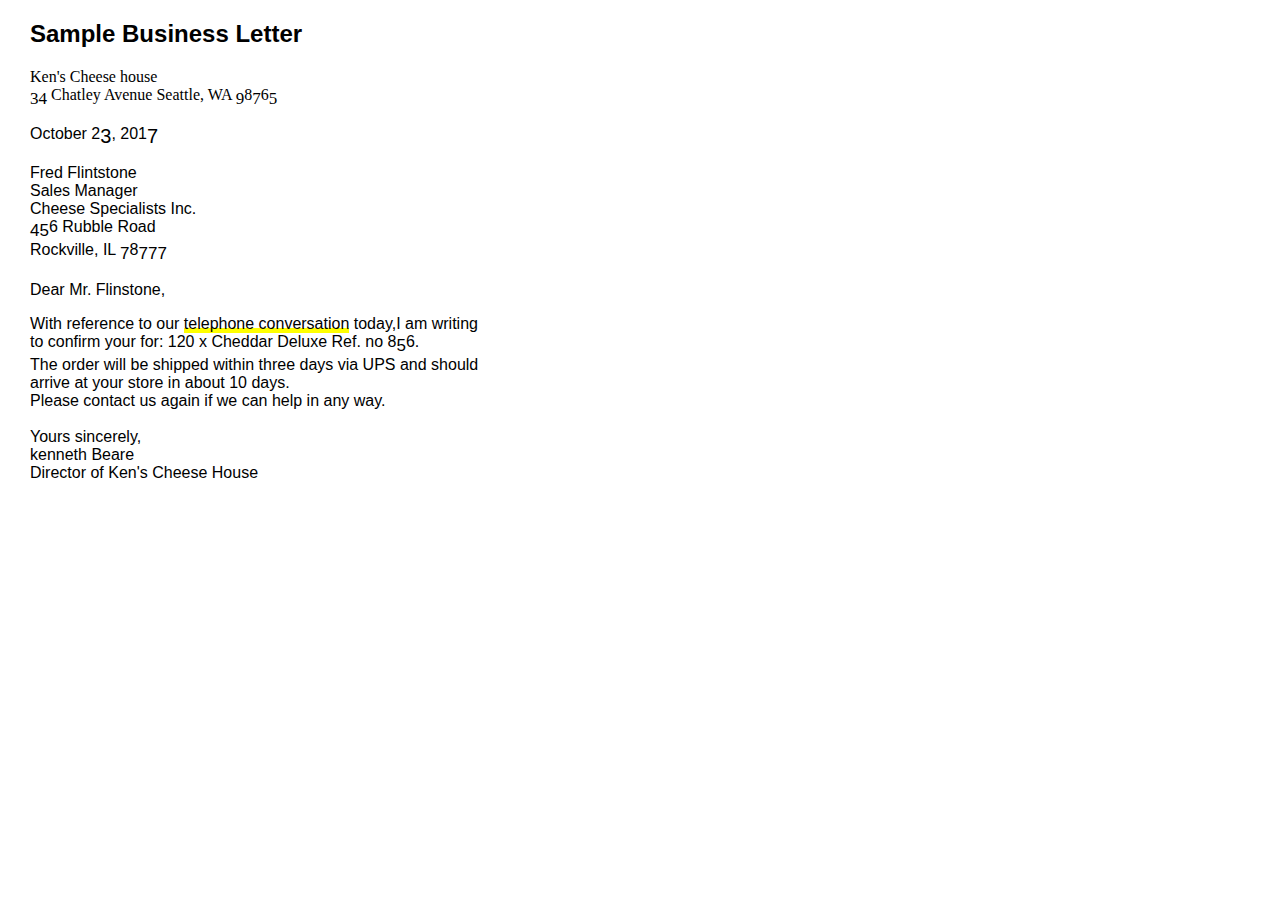
<file: dAY_1.html>
<!DOCTYPE html>
<html>

<head>
	<meta charset="utf-8">
	<title>Day_1</title>
	<style>
		body {
			margin-left: 30px;
		}

		.fir h2 {
			font-family: sans-serif;
		}

		.fir p {
			text-align: left;
			font-family: sans-serif;
			left: 5px;
		}

		.fir sub {
			font-size: 17px;
		}

		.fir #gg {
			font-size: 20px;
		}
	</style>
</head>

<body>
	<div class="fir">
		<h2><strong>Sample Business Letter</strong></h2>
		Ken's Cheese house<br>
		<sub>34</sub> Chatley Avenue
		Seattle, WA <sub>9</sub>8<sub>7</sub>6<sub>5</sub>
		<p>October 2<sub id="gg">3</sub>, 201<sub id="gg">7</sub></p>
		<p>Fred Flintstone<br>Sales Manager<br>Cheese Specialists Inc.<br><sub>45</sub>6 Rubble Road<br>
			Rockville, IL <sub>7</sub>8<sub>777</sub></p>
		<p>Dear Mr. Flinstone,</p>
		<p>With reference to our <span
				style="border-bottom: 5px solid yellow; line-height: 0.5; display: inline-block;">telephone
				conversation</span> today,I am writing<br>to confirm your for: 120 x Cheddar Deluxe Ref. no
			8<sub>5</sub>6.<br>The order will be shipped within three days via UPS and should<br>arrive at your store in
			about 10 days.<br>Please contact us again if we can help in any way.<br><br>Yours sincerely,<br>kenneth
			Beare<br>Director of Ken's Cheese House</p>
	</div>
</body>

</html>
</file>
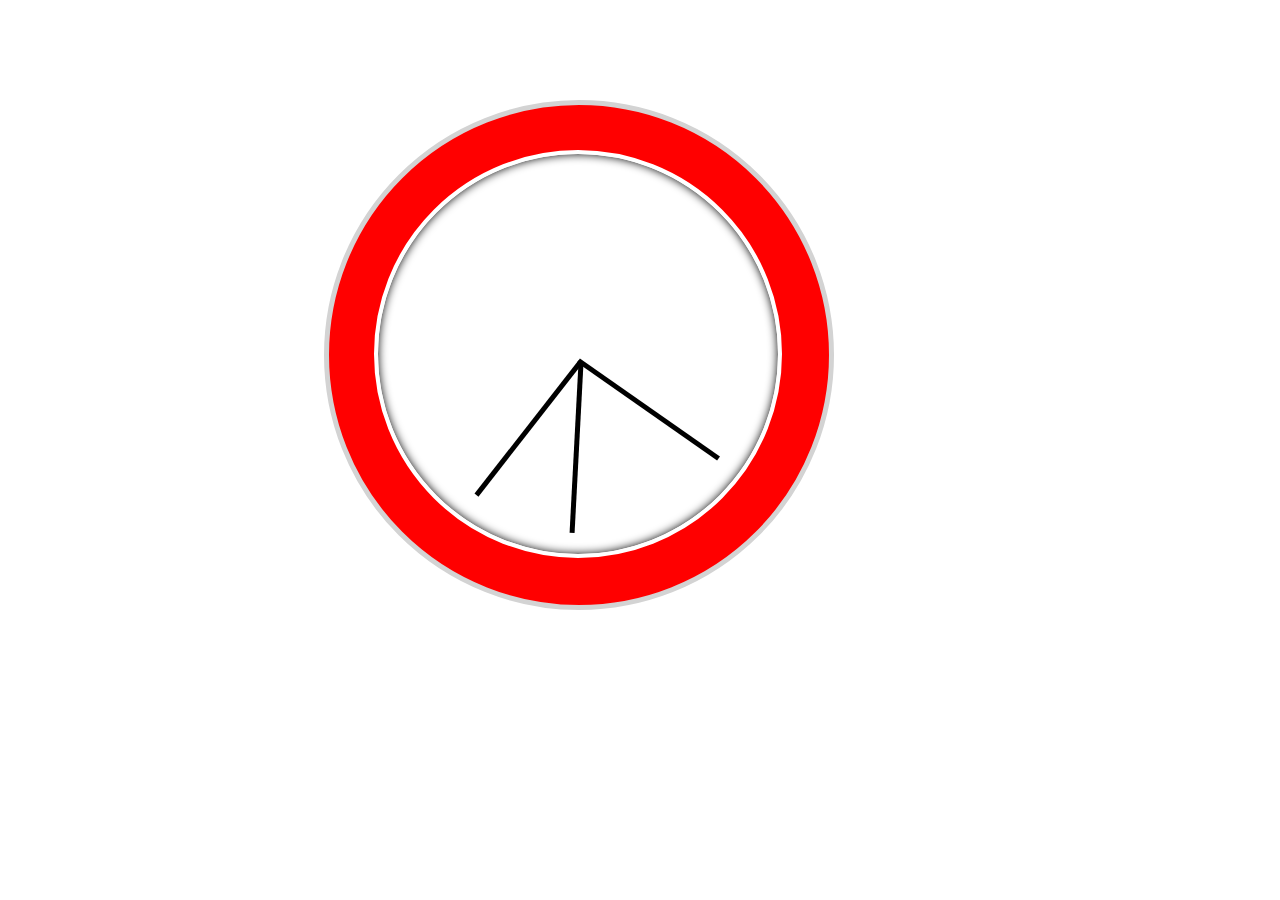
<file: day_4.html>
<!DOCTYPE html>
<html>
<head>
	<meta charset="utf-8">
	
	<title>Day_4</title>
    <style>
        .outer-circle{
            margin-left: 25%;
            margin-top: 100px;
            width: 500px;
            height: 500px;
            border-radius: 50%;
            background-color: red;
            border: 5px solid lightgrey;
        }
        .inner-circle{
            border: 4px solid white;
            height: 400px;
            width: 400px;
            border-radius: 50%;
            background-color: white;
            margin-top: 45px;
            margin-left: 9%;
            -moz-box-shadow:    inset 0 0 0 #000000;
            -webkit-box-shadow: inset 0 0 0 #000000;
           box-shadow:         inset 0 0 10px #000000;
        }
        .outer-circle .inner-circle .clock-ned {
            position: relative;
            bottom: 50%;
        }

        .outer-circle .inner-circle .hr-ned{
            position:absolute;
            top: 390px;	
            left: 37%;
            background-color: black;
            transform: rotate(38deg);
            width: 5px;
            height: 169px;
        }
        .outer-circle .inner-circle .min-ned{
            position: absolute;
            top: 370px;	
            left: 67%;
            background-color: black;
            transform: rotate(-55deg);
            width: 5px;
            height: 171px;
        }
        .outer-circle .inner-circle .sec-ned{
            position: absolute;
            top: 410px;	
            left: 49%;
            background-color: black;
            transform: rotate(3deg);
            width: 5px;
            height: 169px;
        }
     
    </style>


</head>
<body>
	<div class="outer-circle">
		<div class="inner-circle">
            <div class="clock-ned">
                <span class="hr-ned"> </span>
                <span class="min-ned"></span>
                <span class="sec-ned"></span>
            </div>
			</div>
		</div>
	</div>
</body>
</html>
</file>
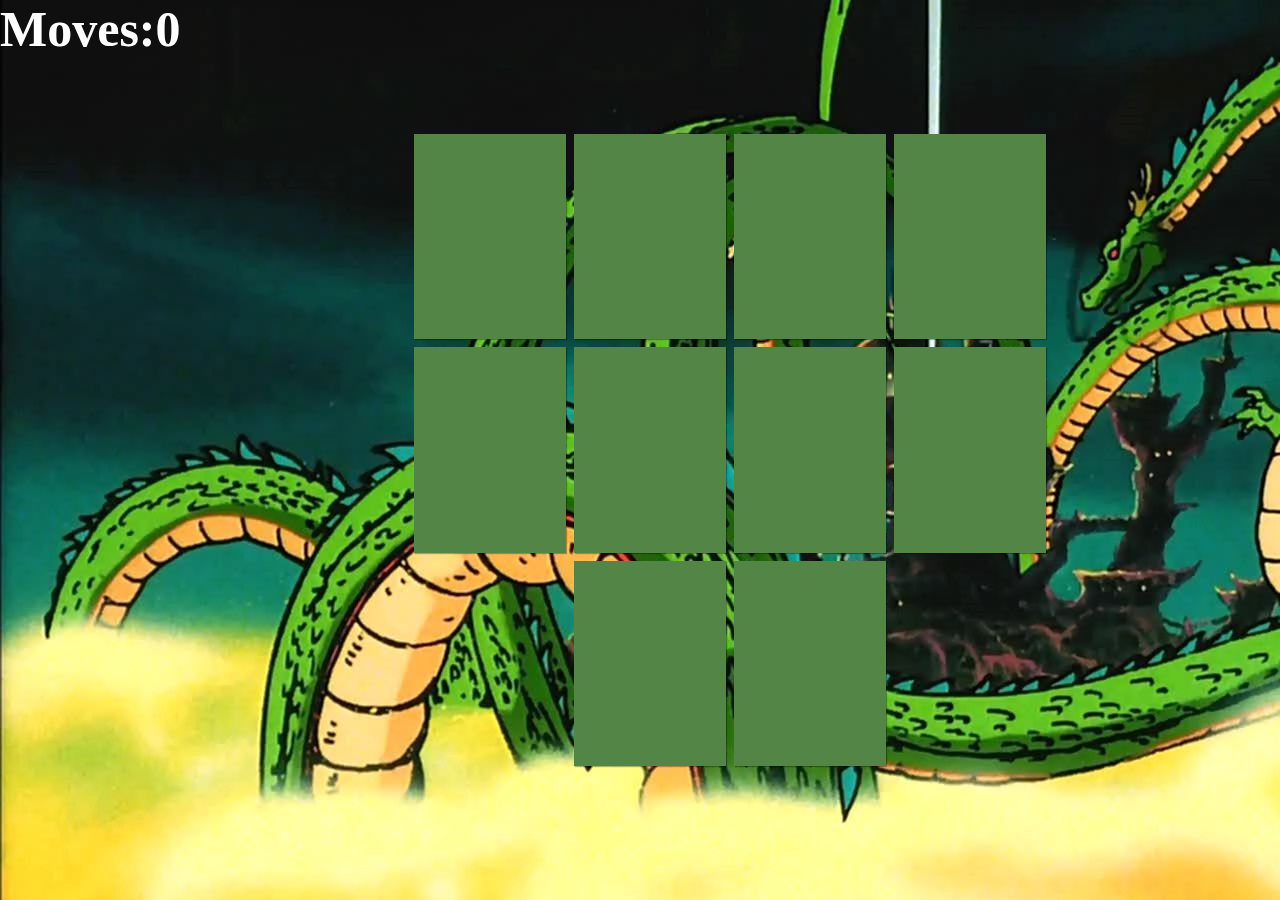
<file: day_10/day_10.html>
<!DOCTYPE html>
<html lang="en">
<head>
  <meta charset="UTF-8">
  <meta http-equiv="X-UA-Compatible" content="IE=edge">
  <meta name="viewport" content="width=device-width, initial-scale=1.0">
  <style>
    * {
      padding: 0;
      margin: 0;
      box-sizing: border-box;
    }
    
    body {
      height: 100vh;
      display: flex;
      background-image: url(assets/background-img.jpg);
    }
    
    .container{
      width: 640px;
      height: 640px;
      margin: auto;
      display: flex;
      justify-content: center;
      align-items: center;
      flex-wrap: wrap;
      perspective: 1000px;
    }
    
    .box {
      width: calc(25% - 10px);
      height: calc(33.333% - 10px);
      margin: 5px;
      position: relative;
      box-shadow: 1px 1px 1px rgba(0,0,0,.3);
      transition: all .5s;
      transform-style: preserve-3d;
      transform: scale(1);
      background-color: rgb(83, 134, 70);
    }
    
    .box.flip {
      transform: rotateY(180deg);
    }
    
    .box:active {
      transform: scale(0.97);
      transition: transform .2s;
    }
    
    .front-face,
    .back-face {
      width: 100%;
      height: 100%;
      padding: 20px;
      position: absolute;
      backface-visibility: hidden;
      border-radius: 5px;
      
    }
    
    .front-face {
      transform: rotateY(180deg);
    }
    
  
    
      .box{
        width: calc(25% - 8px);
        height: calc(33.333% - 8px);
        margin: 4px;
      }
    
      .front-face,
      .back-face {
        padding: 10px;
      }
    
      img{
        height: 200px;
        width: 147px;
        margin-top: -7px;
        margin-left: -8px;

      }
    
   h4{
     font-size: 50px;
     color: white;
   }

  </style>
  <title>Document</title>
</head>
<body>
  
  <h4 id="moves">Moves:<span id="num">0</span></h4>


  <div class="container">

    <div class="box"  data-name="1">
      <span class="front-face"><img src="assets/1.png"></span>
      <span class="back-face"></span>
    </div>
    <div class="box" data-name="2">
      <span class="front-face"><img src="assets/2.png"></span>
      <span class="back-face"></span>
    </div>
    <div class="box" data-name="3">
      <span class="front-face"><img src="assets/3.png"></span>
      <span class="back-face"></span>
    </div>
    <div class="box" data-name="4">
      <span class="front-face"><img src="assets/4.png"></span>
      <span class="back-face"></span>
    </div>
    <div class="box" data-name="5">
      <span class="front-face"><img src="assets/5.png"></span>
      <span class="back-face"></span>
    </div>
    <div class="box" data-name="1">
      <span class="front-face"><img src="assets/1.png"></span>
      <span class="back-face"></span>
    </div>
    <div class="box" data-name="2">
      <span class="front-face"><img src="assets/2.png"></span>
      <span class="back-face"></span>
    </div>
    <div class="box" data-name="3">
      <span class="front-face"><img src="assets/3.png"></span>
      <span class="back-face"></span>
    </div>
    <div class="box" data-name="4">
      <span class="front-face"><img src="assets/4.png"></span>
      <span class="back-face"></span>
    </div>
    <div class="box" data-name="5">
      <span class="front-face"><img src="assets/5.png"></span>
      <span class="back-face"></span>
    </div>
   
  </div>
 <script  type="text/javascript"  src="script.js"></script>
</body>
</html>
</file>
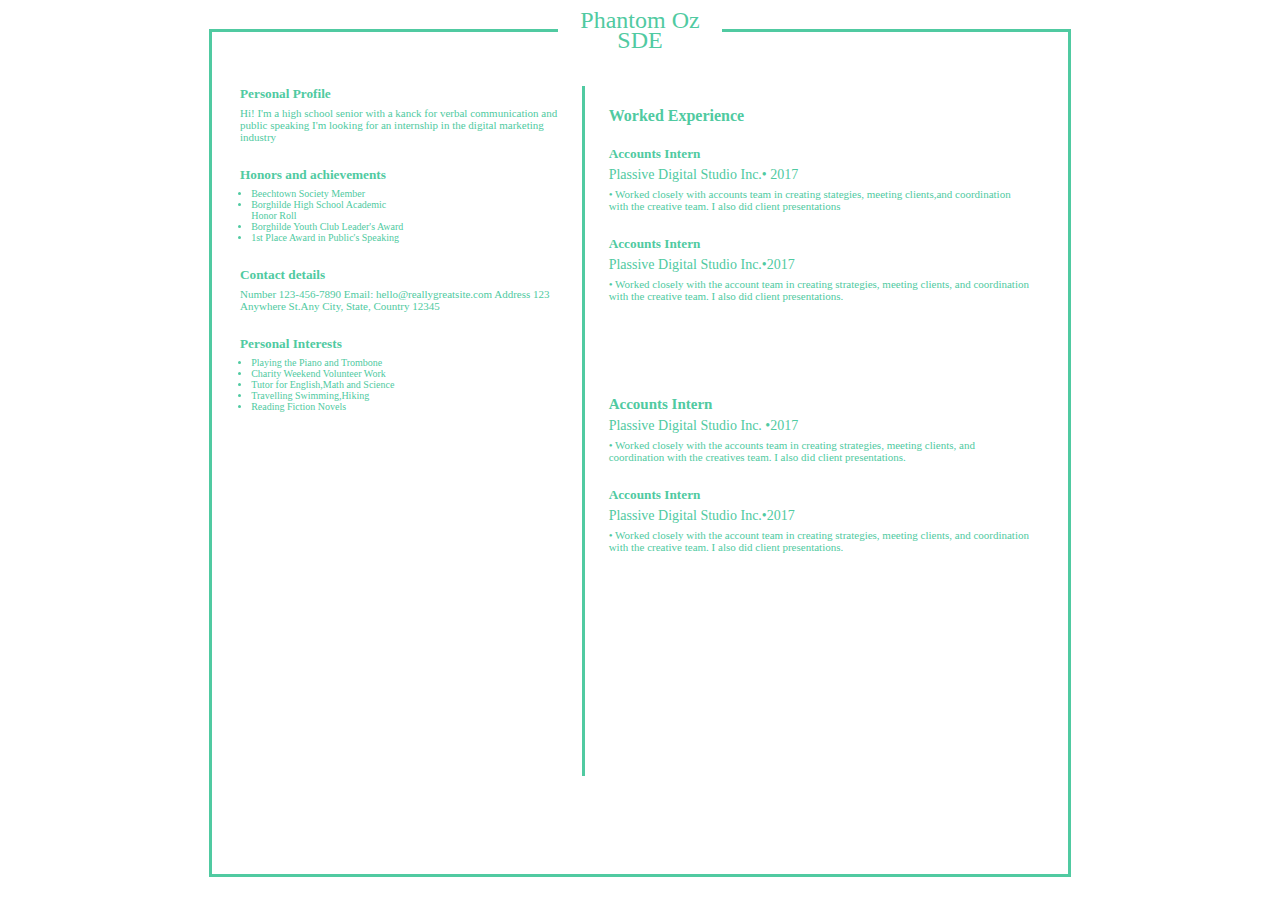
<file: day_3/day_3.html>
<!DOCTYPE html>
<html>

<head>

    <meta charset="utf-8">
    <meta http http-equiv="U-XA-Compatible" content="IE-edge">
    <meta name="viewport" content="width=, initial-scale=1.0">
    <link rel="stylesheet" href="style.css">
    <title>Resume</title>

</head>



<body>

    <fieldset>

        <legend>
            <p class="name">Phantom Oz<br><span id="role">SDE</span></p>
        </legend>

        <div class="content">

            <div class="left-col">
              <h5>Personal Profile</h5>
              <p>
                 Hi! I'm a high school senior with a
                 kanck for verbal communication and 
                 public speaking I'm looking for an
                 internship in the digital marketing
                 industry
              </p>
              
              <h5>Honors and achievements</h5>

              <ul>
                <li>Beechtown Society Member</li>
                <li>Borghilde High School Academic<br>Honor Roll</li>
                <li>Borghilde Youth Club Leader's Award</li>
                <li>1st Place Award in Public's Speaking</li>
              </ul>

              <h5>Contact details</h5>
              <p>
                  Number 123-456-7890 Email:
                  hello@reallygreatsite.com
                  Address 123 Anywhere St.Any City,
                  State, Country 12345 
              </p>
      
              <h5>Personal Interests</h5>
              <ul>
                  <li>Playing the Piano and Trombone</li>
                  <li>Charity Weekend Volunteer Work</li>
                  <li>Tutor for English,Math and Science</li>
                  <li>Travelling Swimming,Hiking</li>
                  <li>Reading Fiction Novels</li>
              </ul>

            </div>

            <div class="right-col">
             <h4>Worked Experience</h4>
             <h5>Accounts Intern</h5>
             
             <p class="exp">Plassive Digital Studio Inc.&bull; 2017</p>

             <p>
                 &bull; Worked closely with accounts team in creating
                 stategies, meeting clients,and coordination with the
                 creative team. I also did client presentations
             </p>

             <h5>Accounts Intern</h5>
             <p class="exp">Plassive Digital Studio Inc.&bull;2017</p>
             <p>
                 &bull; Worked closely with the account team in creating
                 strategies, meeting clients, and coordination with the
                 creative team. I also did client presentations.
             </p>

             <h6 class="padding-right">Accounts Intern</h6>

             <p class="exp">Plassive Digital Studio Inc. &bull;2017</p>
             <p>
              &bull; Worked closely with the accounts team in creating
              strategies, meeting clients, and coordination with the 
              creatives team. I also did client presentations.
             </p>

             <h5>Accounts Intern</h5>
             <p class="exp">Plassive Digital Studio Inc.&bull;2017</p>
             <p>
                 &bull; Worked closely with the account team in creating
                 strategies, meeting clients, and coordination with the
                 creative team. I also did client presentations.
             </p>







            </div>
           






        </div>

















    </fieldset>


</body>




</html>
</file>
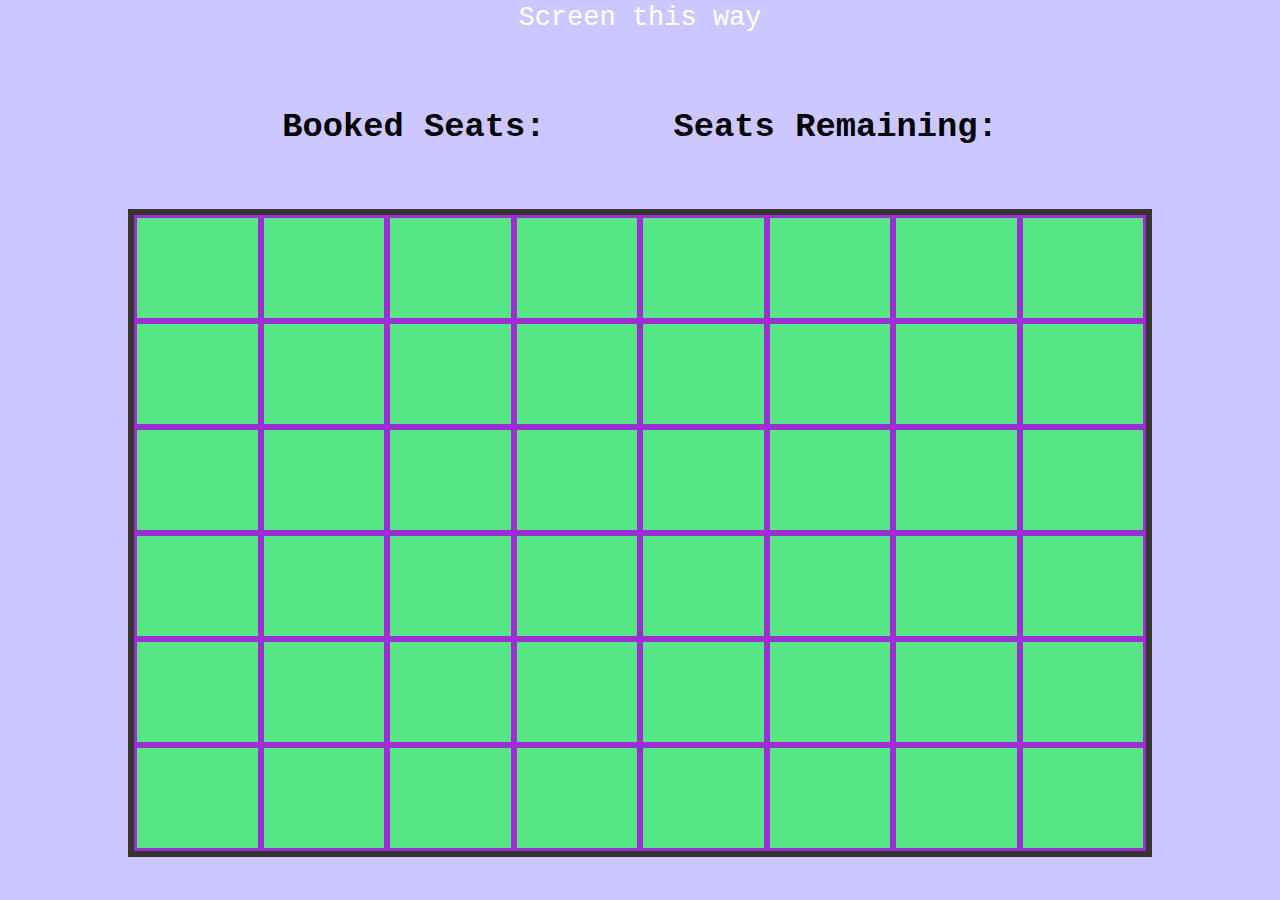
<file: day_9/day_9.html>
<!DOCTYPE html>
<html lang="en">

<head>
    <meta charset="UTF-8">
    <meta http-equiv="X-UA-Compatible" content="IE=edge">
    <meta name="viewport" content="width=device-width, initial-scale=1.0">
    <style>
        * {
            margin: 0;
            padding: 0;
            box-sizing: border-box;
        }
        
        body {
            display: flex;
            flex-direction: column;
            background-color: #ccc8ff;
            align-items: center;
            justify-content: space-around;
        }
        
        .screen {
            width: 50vw;
            height: 4vh;
            border-radius: 100px 100px 0px 0px;
            background: color #3a3131;
            text-align: center;
            color: white;
            font-size: 3vh;
            line-height: 4vh;
            font-family: 'Courier New', Courier, monospace;
        }
        
        .theatre {
            height: 72vh;
            width: 80vw;
            margin-top: 7vh;
            display: grid;
            grid-template-columns: repeat(8, 1fr);
            border: 6px solid #3a3131;
        }
        
        .seat {
            background-color: #57e686;
            border: 3px solid #9d2ed1;
        }
        
        .seat:hover {
            background-color: #4981c2c7;
        }
        
        .booked {
            background-color: #830901;
        }
        
        .booked:hover {
            background-color: #bb2c22c7;
        }
        
        .seatsCount {
            display: grid;
            grid-template-columns: auto auto;
            font-family: 'Courier New', Courier, monospace;
            font-size: 2.5vh;
            margin-top: 8vh;
            text-align: center;
            column-gap: 10vw;
        }
    </style>
    <title>Document</title>
</head>

<body>
    <div class="screen">Screen this way</div>
    <div class="seatsCount">
        <h2>Booked Seats: <span class="booked_seats"></span></h2>
        <h2>Seats Remaining: <span class="remaining_seats"></span></h2>
    </div>
    <div class="theatre"></div>
    <script src="main.js" type="text/javascript"></script>
</body>

</html>
</file>
<file: day_3/style.css>
body{
  margin:0;
  box-sizing: border-box;
}

.content{
  padding-top:px;
  display:flex;
  justify-content: center;
  margin-top: 20px;
}
.left-col{
  color:#50caa1;
   float:left;
   height:74vh;
   width:30vw;
   border:hidden;
   padding: 1rem;
   padding-top: 0px;

}

.right-col{
   color:#50caa1;
   float: left;
   border-left:3px solid #50caa1;
   height:74vh;
   width: 60%;
   padding:1.5rem;
   padding-top: 0px;
}

fieldset{
   
   border: .2rem solid #50caa1;
   height:95vh;
   width:65%;
   margin:auto;
   overflow:auto;
   

}
legend{
  
   width:10rem;
   text-align: center;
   color:#50caa1;
}

.name{
   font-size: 24px;
   line-height: 20px;
   margin:10px 0px 10px 0px;
}
.role{
  font-size: 12px;
  margin-top: 0px;
}

p{
  font-size: 11px;
  color: #50caa1;
  margin-top: 5px;;
  margin-bottom: 1.5rem;
}

h5{
  margin-top:0px;
  margin-bottom: .2rem;
}

ul{
  color:#50caa1;
  padding-left:.7rem;
  margin-top:5px;
  font-size: 10px;
  margin-bottom: 1.5rem;;
}
h6{
  font-size: 15px;
  margin-top:0px;
  margin-bottom: .2rem;
  font-family:'Times New Roman', Times, serif;
}


.exp{
  font-size: 14px;
  font-family:Georgia, 'Times New Roman', Times, serif;
  font-weight: lighter;
  margin-bottom: .2rem;
}

.padding-right{
  padding-top:70px;
}
</file>
